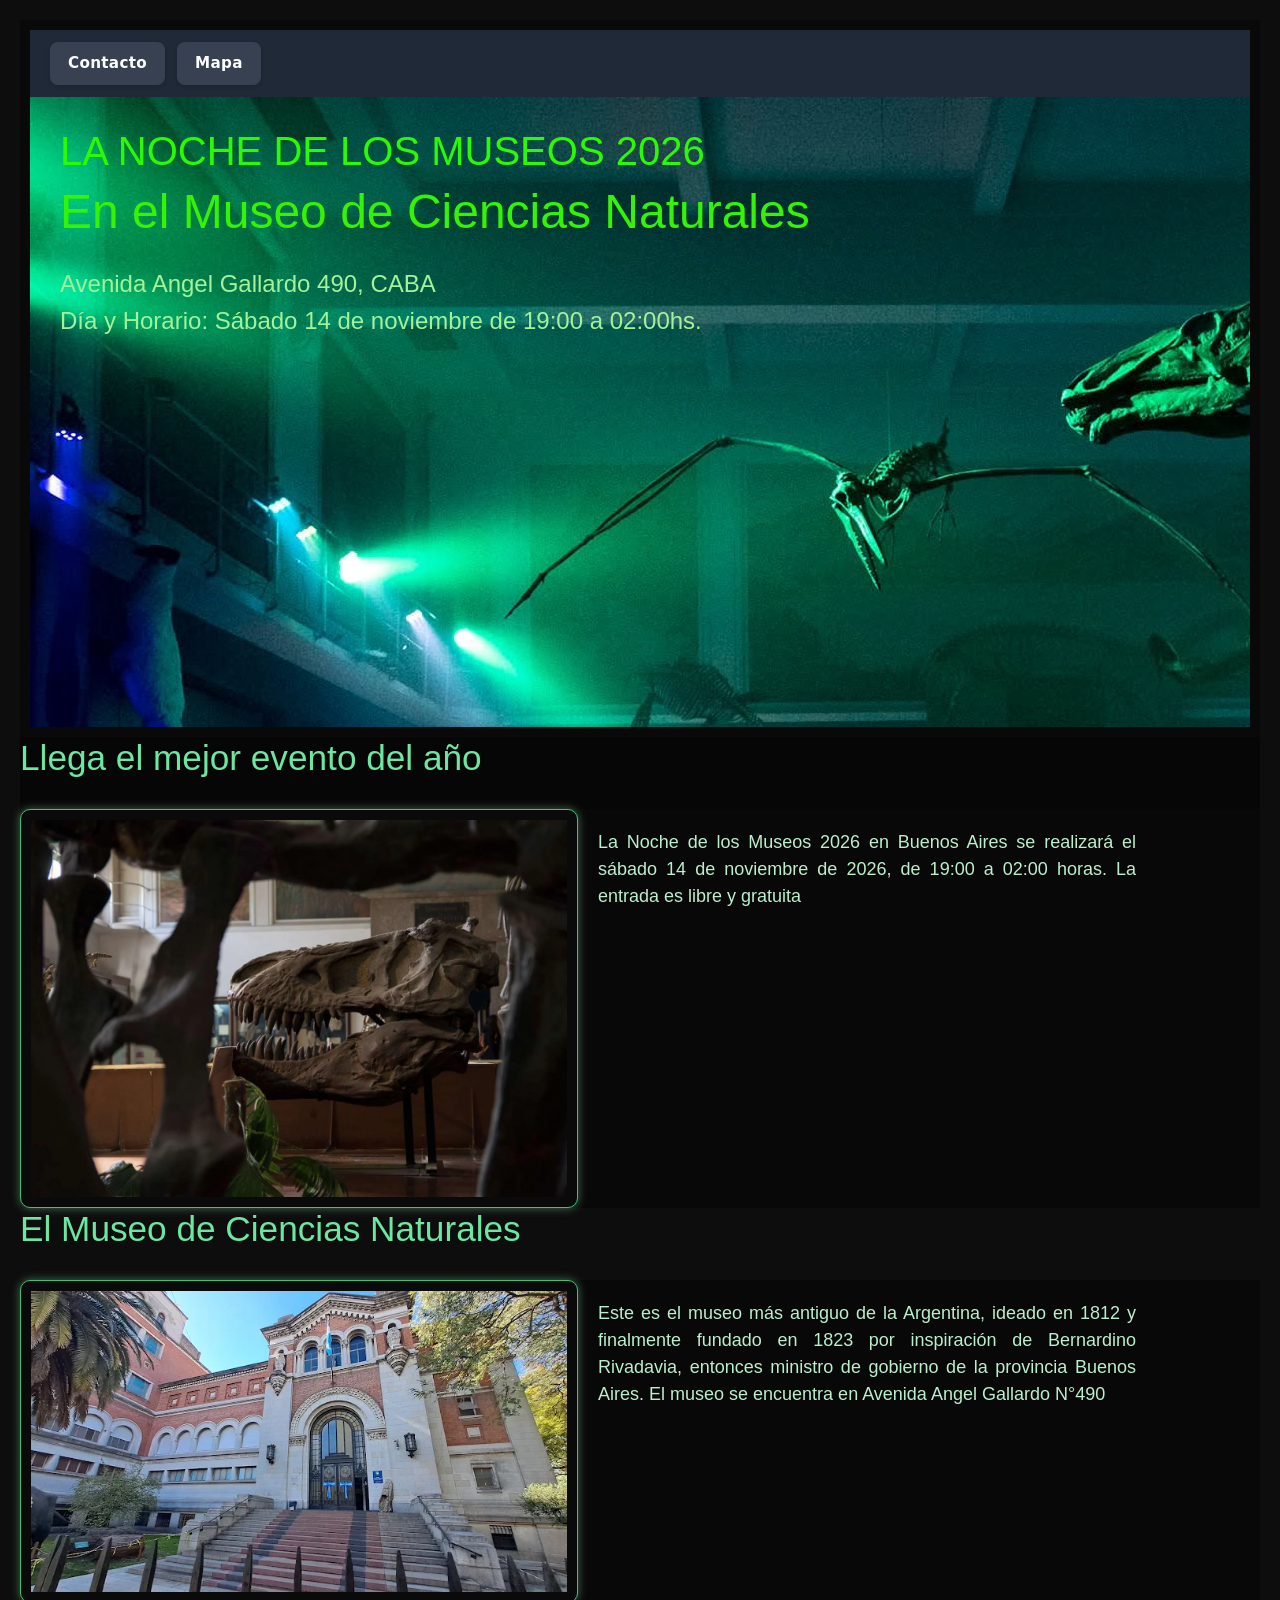
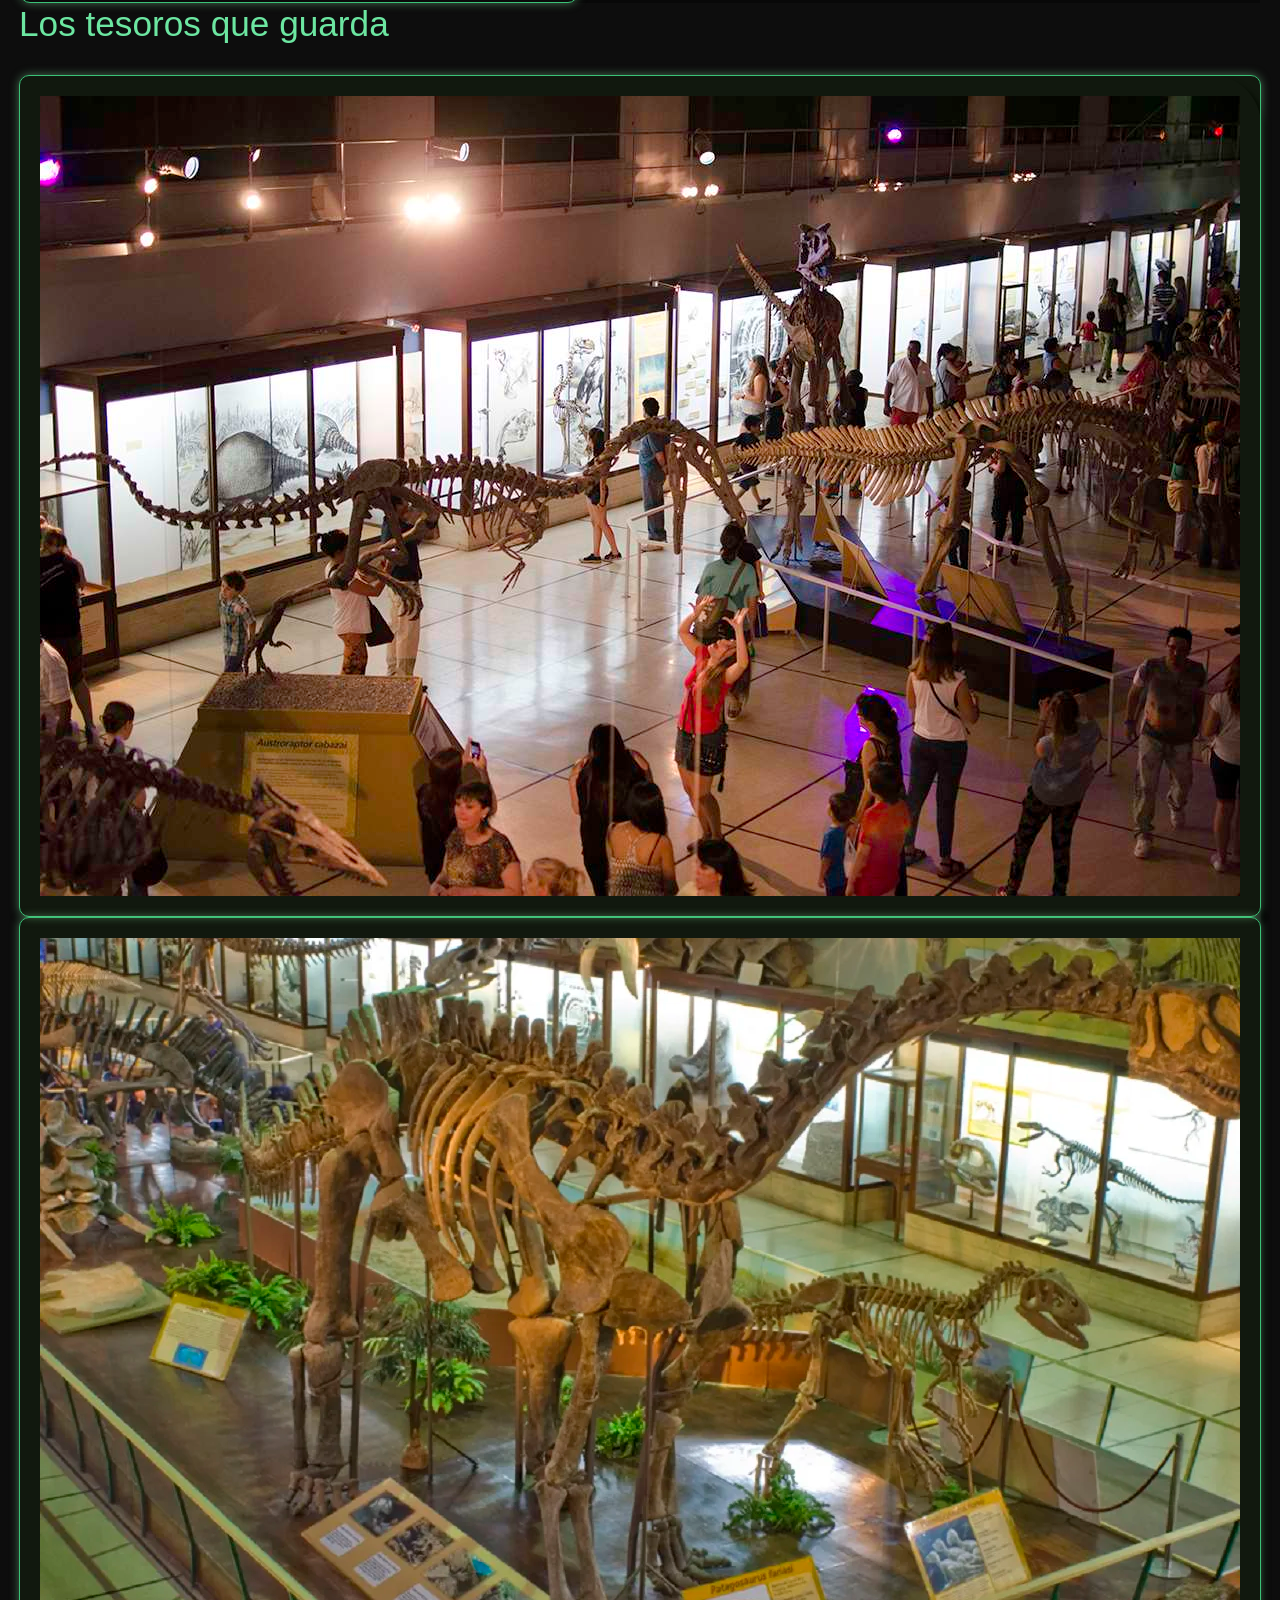
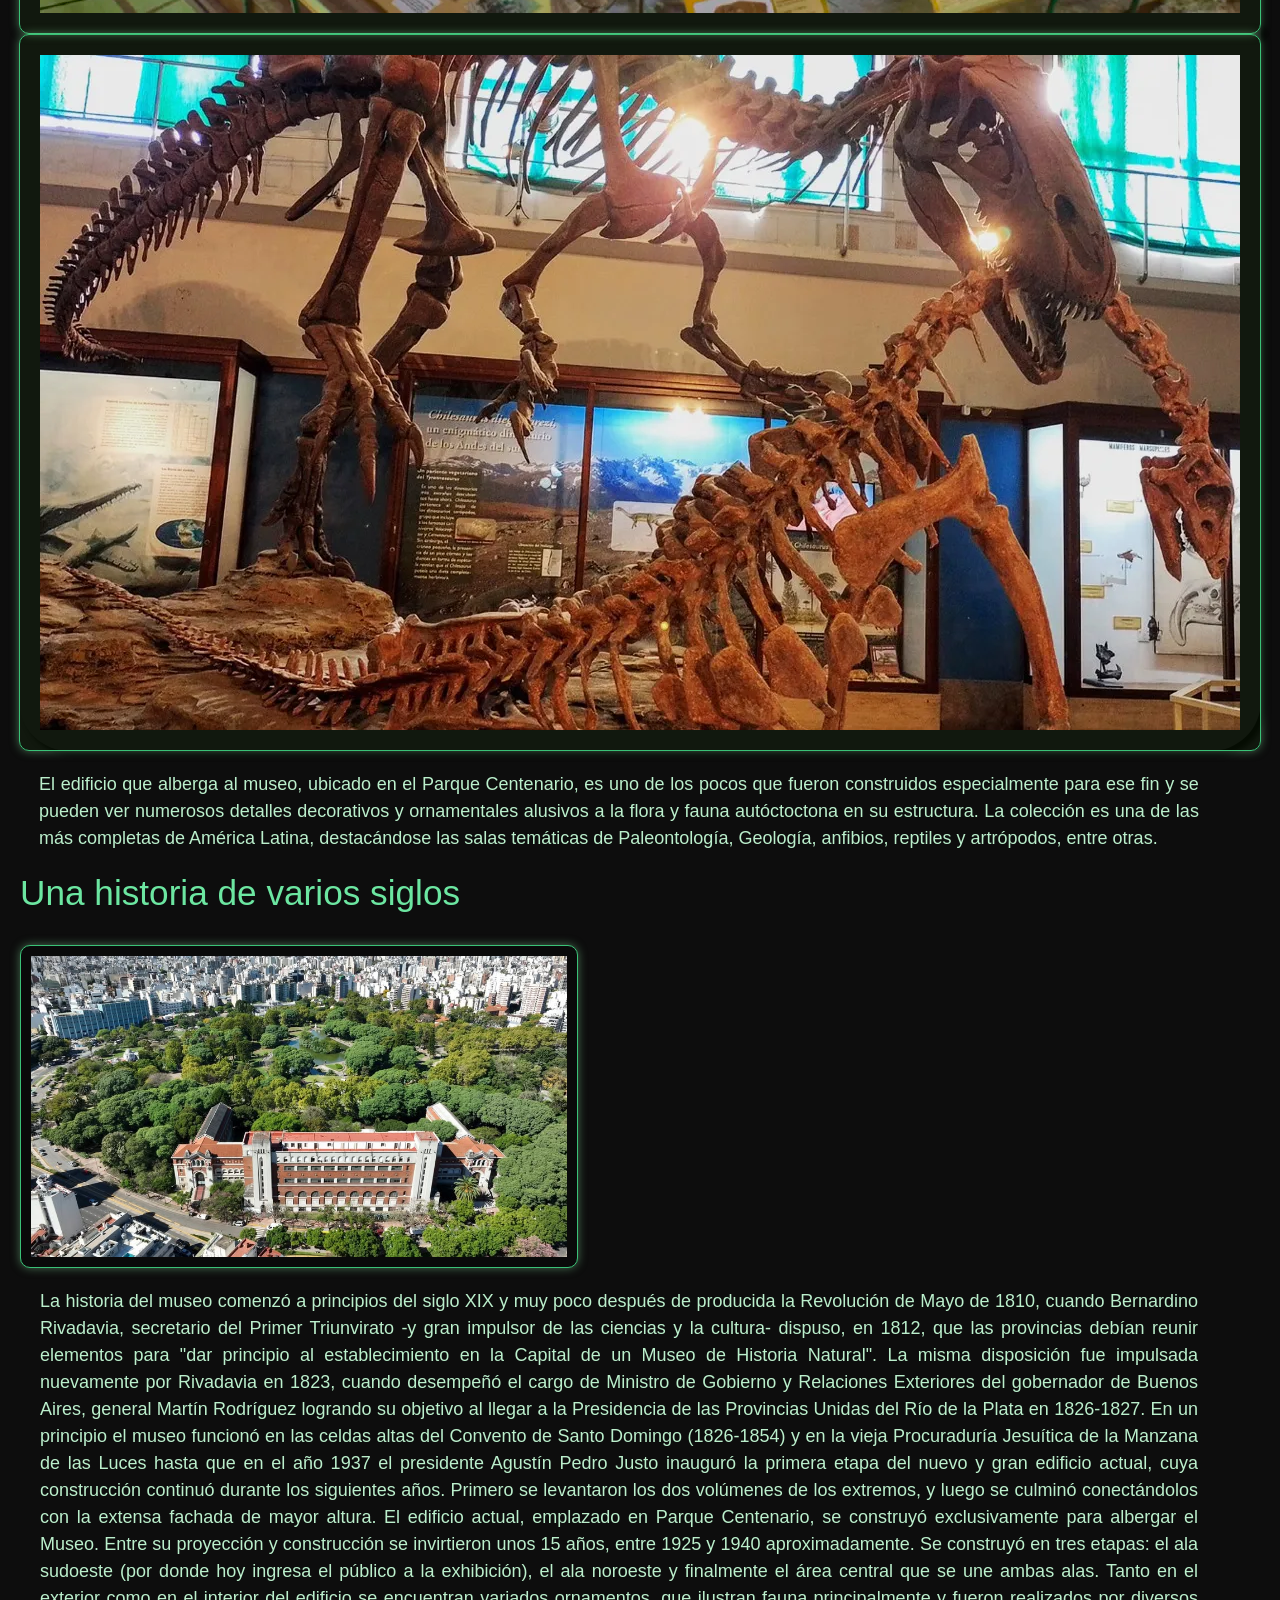
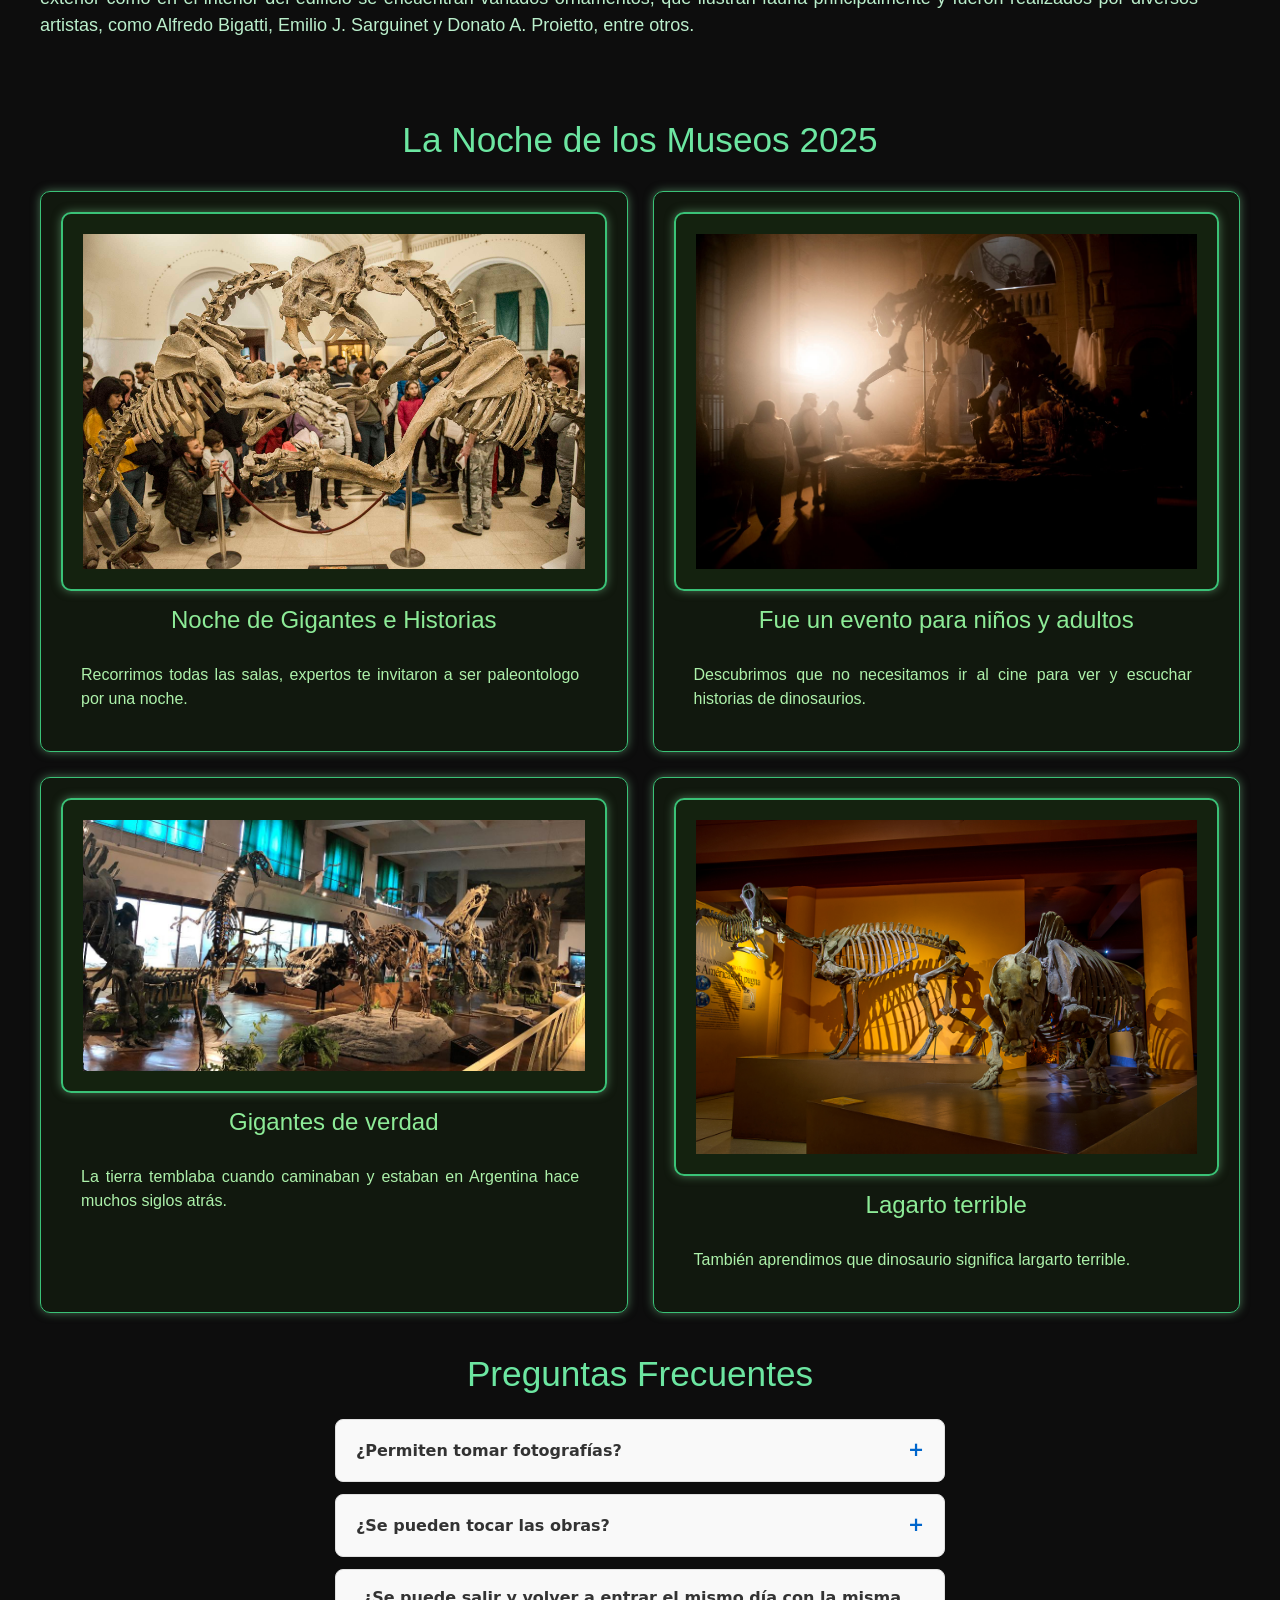
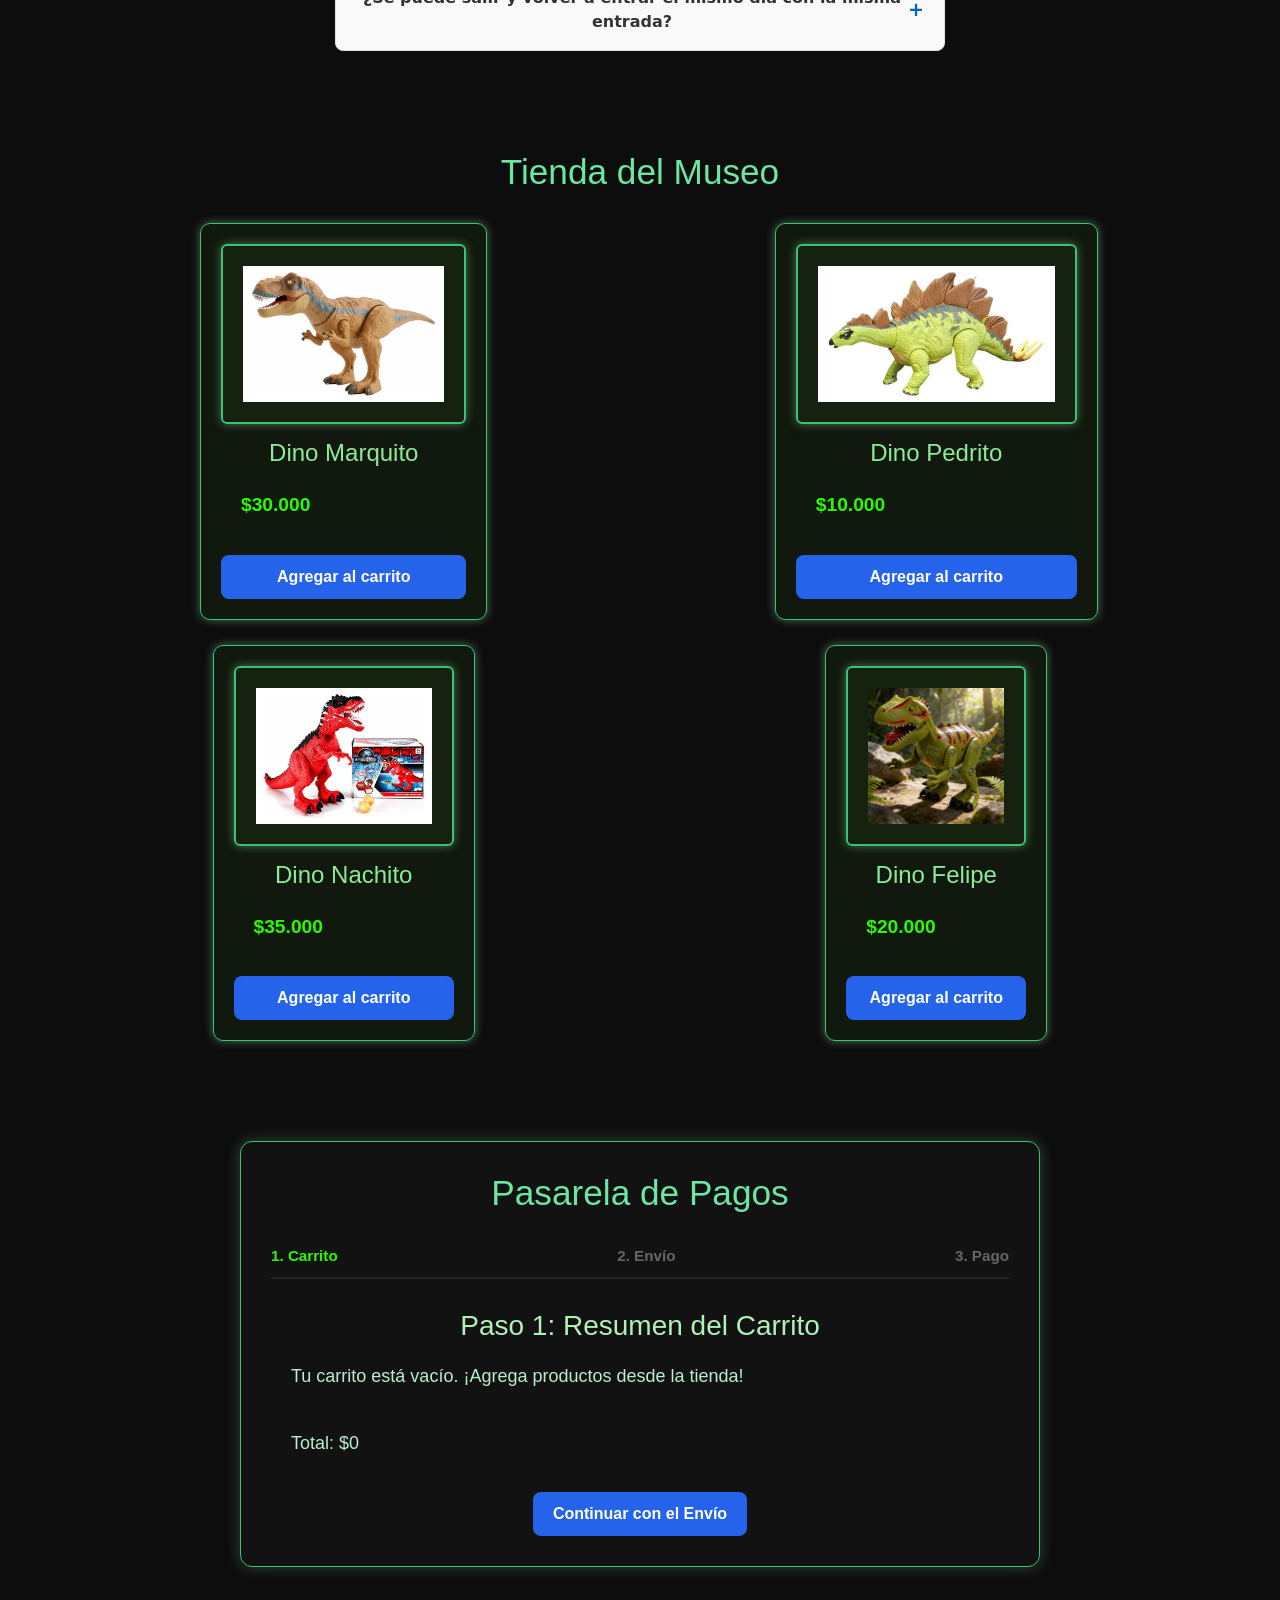
<file: index.html>
<!DOCTYPE html>
<html lang="en">
<head>
    <meta charset="UTF-8">
    <meta name="viewport" content="width=device-width, initial-scale=1.0">
    <title>La noche de los museos 2026 en el Museo de Ciencias Naturales</title>
    
    <link href="https://cdn.jsdelivr.net/npm/bootstrap@5.3.3/dist/css/bootstrap.min.css" rel="stylesheet">
    <link rel="stylesheet" href="style.css">
</head>


    <header>
                   
       <nav>
        <ul>
            <li>
                <a href="Contacto.html">Contacto</a>
                       </li>
                       <li><a href="Mapa.html">Mapa</a></li>
        </ul>
       </nav>
   


   
    <div class="banner">
       
        <H1 class="titulo-dinamico">
            LA NOCHE DE LOS MUSEOS 2026
        </H1>
        <H2>En el Museo de Ciencias Naturales</H2>
        <h4>Avenida Angel Gallardo 490, CABA</h4>
        <H4> Día y Horario: Sábado 14 de noviembre de 19:00 a 02:00hs.</H4>
       
       
    </div>
</header>
   
   
</body>
    <main>
        <h2>Llega el mejor evento del año</h2>
        <div class="Contenedor">
        <img class="imagen" src="Imagen/Cara dinosaurio.webp" alt="Noche de diversión">
        <p class="párrafo">La Noche de los Museos 2026 en Buenos Aires
            se realizará el sábado 14 de noviembre de 2026,
            de 19:00 a 02:00 horas. La entrada es libre y gratuita
        </p>  
               
        </div>
    </main>
    <section>
        <h2>
            El Museo de Ciencias Naturales
        </h2>
        <div class="Contenedor">
        <img class="imagen"src="Imagen/Frente.webp" alt="Entrada al Museo">
        <p class="párrafo">Este es el museo más antiguo de la Argentina,
            ideado en 1812 y finalmente fundado en 1823 por
            inspiración de Bernardino Rivadavia,
            entonces ministro de gobierno de la
            provincia Buenos Aires. El museo se
        encuentra en Avenida Angel Gallardo N°490</p></div>
    </section>
    <section>
        <h2>Los tesoros que guarda</h2>
        <div class="contenedorImg">


       
        <img src="Imagen/Dinosaurio 4.jpg" alt="1.Dinosaurio">
        <img src="Imagen/Dinosaurio 8.webp" alt="2.Dinosaurio">
        <img src="Imagen/Dinosaurio 7.webp" alt="3.Dinosaurio"></div>
        <p>
             El edificio que alberga al museo, ubicado
            en el Parque Centenario, es uno de los pocos
            que fueron construidos especialmente para ese
            fin y se pueden ver numerosos detalles
            decorativos y ornamentales alusivos a la flora
            y fauna autóctoctona en su estructura.
            La colección es una de las más completas de
            América Latina, destacándose las salas temáticas
            de Paleontología, Geología, anfibios, reptiles
            y artrópodos, entre otras.
        </p>
    </section>
    <section>
        <h2>Una historia de varios siglos</h2>
        <div class="Contenedor2">
        <img class="imagen"src="Imagen/Nuestra casa.jpg" alt="Entrada al Museo">
        <p>La historia del museo comenzó a principios del
        siglo XIX y muy poco después de producida la
        Revolución de Mayo de 1810, cuando Bernardino
        Rivadavia, secretario del Primer Triunvirato -y
        gran impulsor de las ciencias y la cultura- dispuso,
        en 1812, que las provincias debían reunir elementos
        para "dar principio al establecimiento en la Capital
        de un Museo de Historia Natural".
        La misma disposición fue impulsada nuevamente
        por Rivadavia en 1823, cuando desempeñó el
        cargo de Ministro de Gobierno y Relaciones
        Exteriores del gobernador de Buenos Aires, general
        Martín Rodríguez logrando su objetivo al llegar a la
        Presidencia de las Provincias Unidas del Río de la
        Plata en 1826-1827. En un principio el museo funcionó
        en las celdas altas del Convento de Santo
        Domingo (1826-1854) y en la vieja Procuraduría
        Jesuítica de la Manzana de las Luces hasta que en
        el año 1937 el presidente Agustín Pedro Justo
        inauguró la primera etapa del nuevo y gran edificio
        actual, cuya construcción continuó durante los
        siguientes años. Primero se levantaron los dos
        volúmenes de los extremos, y luego se culminó
        conectándolos con la extensa fachada de mayor altura.
        El edificio actual, emplazado en Parque Centenario,
        se construyó exclusivamente para albergar el Museo.
        Entre su proyección y construcción se invirtieron
        unos 15 años, entre 1925 y 1940 aproximadamente.
        Se construyó en tres etapas: el ala sudoeste
        (por donde hoy ingresa el público a la exhibición),
        el ala noroeste y finalmente el área central que se
        une ambas alas. Tanto en el exterior como en el
        interior del edificio se encuentran variados ornamentos,
        que ilustran fauna principalmente y fueron realizados
        por diversos artistas, como Alfredo Bigatti, Emilio J.
        Sarguinet y Donato A. Proietto, entre otros.


        </p>
    </section>
   


 <section id="LaNochedelosMuseos2025" class="performers">
    <h2>La Noche de los Museos 2025</h2>
    <div class="card-grid">
      <div class="card">
        <img src="Imagen/Año 2025.jpg" alt="Hace un año">
        <h3>Noche de Gigantes e Historias</h3>
        <p>Recorrimos todas las salas, expertos te invitaron a ser paleontologo por una noche.</p>
      </div>
      <div class="card">
        <img src="Imagen/Noche  imagen.jpg" alt="Recuerdos">
        <h3>Fue un evento para niños y adultos</h3>
        <p>Descubrimos que no necesitamos ir al cine para ver y escuchar historias de
            dinosaurios.</p>
      </div>
      <div class="card">
        <img src="Imagen/Dinosaurio6.jpg" alt="Gigantes">
        <h3>Gigantes de verdad</h3>
        <p>La tierra temblaba cuando caminaban y estaban en Argentina hace muchos siglos atrás.</p>
      </div>
      <div class="card">
        <img src="Imagen/Dinosaurio 5.jpg" alt="Dinosaurios">
        <h3>Lagarto terrible</h3>
        <p>También aprendimos que dinosaurio significa largarto terrible.</p>
      </div>
    </div>
    <section class="faq-container">
 <h2>Preguntas Frecuentes</h2>
 <details class="faq-item"> <summary class="faq-question">¿Permiten tomar fotografías?</summary> 
<div class="faq-answer">
 <p>Casi siempre está permitido fotografiar sin flash, pero se prohíbe el uso de luces artificiales invasivas, palos de selfi o cámaras profesionales en las salas principales.</p>
 </div> </details> <details class="faq-item">
 <summary class="faq-question">¿Se pueden tocar las obras?</summary>
 <div class="faq-answer">
 <p>No está permitido tocar ninguna pieza u objeto expuesto para evitar el desgaste o daño por la grasa natural de las manos.</p>
 </div> </details> <details class="faq-item">
 <summary class="faq-question">¿Se puede salir y volver a entrar el mismo día con la misma entrada?</summary>
 <div class="faq-answer"> 
<p>La salida es definitiva.</p>
 </div> </details> </section> 



 
    <section id="tienda" class="performers">
        <h2>Tienda del Museo </h2>
        <div class="card-grid">
          <div class="card">
            
            <img src="Imagen/Dino 1.webp" alt="Dino 1" class="img-fluid rounded mx-auto d-block" style="height: 180px; object-fit: cover;">
            <h3>Dino Marquito</h3>
            <p class="precio">$30.000</p>
            <button class="btn-comprar" onclick="agregarAlCarrito('Dino Marquito', 30000)">Agregar al carrito</button>
          </div>
          <div class="card">
            <img src="Imagen/Dino 2.webp" alt="Dino 2" class="img-fluid rounded mx-auto d-block" style="height: 180px; object-fit: cover;">
            <h3>Dino Pedrito</h3>
            <p class="precio">$10.000</p>
            <button class="btn-comprar" onclick="agregarAlCarrito('Dino Pedrito', 10000)">Agregar al carrito</button>
          </div>
          <div class="card">
            <img src="Imagen/Dino 3.webp" alt="Dino 3" class="img-fluid rounded mx-auto d-block" style="height: 180px; object-fit: cover;">
            <h3>Dino Nachito</h3>
            <p class="precio">$35.000</p>
            <button class="btn-comprar" onclick="agregarAlCarrito('Dino Nachito', 35000)">Agregar al carrito</button>
          </div>
          <div class="card">
            <img src="Imagen/Dino 4.webp" alt="Dino 4" class="img-fluid rounded mx-auto d-block" style="height: 180px; object-fit: cover;">
            <h3>Dino Felipe</h3>
            <p class="precio">$20.000</p>
            <button class="btn-comprar" onclick="agregarAlCarrito('Dino Felipe', 20000)">Agregar al carrito</button>
          </div>
        </div>
    </section>

    
    <section id="checkout" class="checkout-section">
        <h2>Pasarela de Pagos</h2>
        <div class="checkout-container">
            <!-- Indicadores de pasos -->
            <div class="step-indicators">
                <div class="step-indicator active" id="ind-step-1">1. Carrito</div>
                <div class="step-indicator" id="ind-step-2">2. Envío</div>
                <div class="step-indicator" id="ind-step-3">3. Pago</div>
            </div>

            
            <div class="checkout-step active" id="step-1">
                <h3>Paso 1: Resumen del Carrito</h3>
                <div id="cart-items" style="margin-bottom: 20px; color: #bff1bc;">
                    <p>Tu carrito está vacío. ¡Agrega productos desde la tienda!</p>
                </div>
                <p><strong>Total: $<span id="cart-total">0</span></strong></p>
                <button class="btn-comprar" onclick="irPaso(2)">Continuar con el Envío</button>
            </div>
            
            <div class="checkout-step" id="step-2">
                <h3>Paso 2: Datos de Envío</h3>
                <form onsubmit="event.preventDefault(); irPaso(3);">
                    <label>Nombre completo:</label>
                    <input type="text" required placeholder="Ej. Juan Pérez" style="width: 100%; padding: 8px; background: #1f2937; border: 1px solid #3ac277; color: #fff; border-radius: 4px;">
                    
                    <label>Dirección:</label>
                    <input type="text" required placeholder="Ej. Av. Corrientes 1234" style="width: 100%; padding: 8px; background: #1f2937; border: 1px solid #3ac277; color: #fff; border-radius: 4px;">
                    
                    <label>Ciudad:</label>
                    <input type="text" required placeholder="Ej. CABA" style="width: 100%; padding: 8px; background: #1f2937; border: 1px solid #3ac277; color: #fff; border-radius: 4px;">
                    
                    <div style="margin-top: 20px; display: flex; gap: 10px;">
                        <button type="button" class="btn-comprar" style="background: #374151;" onclick="irPaso(1)">Volver</button>
                        <button type="submit" class="btn-comprar">Continuar al Pago</button>
                    </div>
                </form>
            </div>
            
            <div class="checkout-step" id="step-3">
                <h3>Paso 3: Método de Pago y Confirmación</h3>
                <form onsubmit="event.preventDefault(); finalizarCompra();">
                    <label>Número de Tarjeta:</label>
                    <input type="text" required placeholder="1234 5678 9012 3456" style="width: 100%; padding: 8px; background: #1f2937; border: 1px solid #3ac277; color: #fff; border-radius: 4px;">
                    
                    <div style="display: flex; gap: 10px;">
                        <div style="flex: 1;">
                            <label>Vencimiento:</label>
                            <input type="text" required placeholder="MM/AA" style="width: 100%; padding: 8px; background: #1f2937; border: 1px solid #3ac277; color: #fff; border-radius: 4px;">
                        </div>
                        <div style="flex: 1;">
                            <label>CVV:</label>
                            <input type="password" required placeholder="123" style="width: 100%; padding: 8px; background: #1f2937; border: 1px solid #3ac277; color: #fff; border-radius: 4px;">
                        </div>
                    </div>

                    <div style="margin-top: 20px; display: flex; gap: 10px;">
                        <button type="button" class="btn-comprar" style="background: #374151;" onclick="irPaso(2)">Volver</button>
                        <button type="submit" class="btn-comprar">Confirmar Compra</button>
                    </div>
                </form>
            </div>
            
            <div class="checkout-step" id="step-success" style="text-align: center;">
                <h3 style="color: #2cfa02;">¡Compra realizada con éxito!</h3>
                <p>Gracias por tu adquisición. Podes pasar  a retirar tu compra con tu DNI por Avenida Angel Gallardo 490, CABA, de lunes a viernes en el horario de 10.00 a 14.00 hs. .</p>
                <button class="btn-comprar" onclick="reiniciarCheckout()" style="margin-top: 20px;">Volver a la tienda</button>
            </div>
        </div>
    </section>

    
    
    <script>
        let carrito = [];

        function agregarAlCarrito(nombre, precio) {
            carrito.push({ nombre, precio });
            actualizarCarritoUI();
            alert(`¡${nombre} agregado al carrito!`);
            window.location.hash = '#checkout';
        }

        function actualizarCarritoUI() {
            const container = document.getElementById('cart-items');
            const totalSpan = document.getElementById('cart-total');
            if (carrito.length === 0) {
                container.innerHTML = '<p>Tu carrito está vacío. ¡Agrega productos desde la tienda!</p>';
                totalSpan.innerText = '0';
                return;
            }
            let html = '<ul style="list-style: none; padding: 0;">';
            let total = 0;
            carrito.forEach((item, index) => {
                html += `<li style="display: flex; justify-content: space-between; padding: 5px 0; border-bottom: 1px solid #222;">
                    <span>${item.nombre}</span>
                    <span>$${item.precio.toLocaleString()}</span>
                </li>`;
                total += item.precio;
            });
            html += '</ul>';
            container.innerHTML = html;
            totalSpan.innerText = total.toLocaleString();
        }
        function irPaso(paso) {
            if (paso === 2 && carrito.length === 0) {
                alert('Tu carrito está vacío. Agrega al menos un producto para continuar.');
                return;
            }
            document.querySelectorAll('.checkout-step').forEach(el => el.classList.remove('active'));
            document.querySelectorAll('.step-indicator').forEach(el => el.classList.remove('active'));
            
            document.getElementById('step-' + paso).classList.add('active');
            if(document.getElementById('ind-step-' + paso)) {
                document.getElementById('ind-step-' + paso).classList.add('active');
            }
        }

        function finalizarCompra() {
            document.querySelectorAll('.checkout-step').forEach(el => el.classList.remove('active'));
            document.getElementById('step-success').classList.add('active');
            carrito = [];
            actualizarCarritoUI();
        }

        function reiniciarCheckout() {
            irPaso(1);
            window.location.hash = '#tienda';
        }
    </script>
    </body>
</html>
</file>
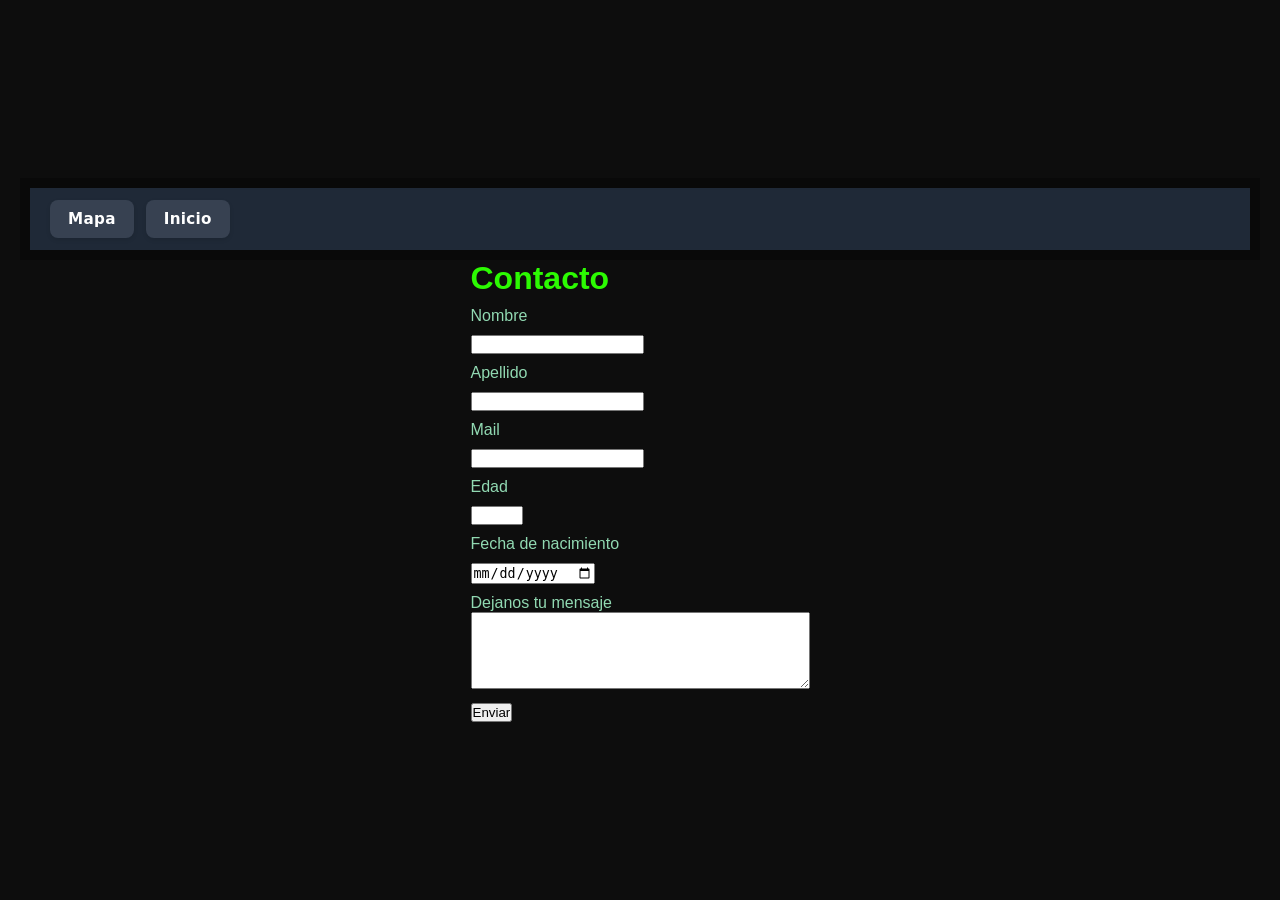
<file: Contacto.html>
<!DOCTYPE html>
<html lang="en">
<head>
    <meta charset="UTF-8">
    <meta name="viewport" content="width=device-width, initial-scale=1.0">
    <link rel="stylesheet" href="style.css">
    <title>Contacto</title>
</head>
<body>
    
    <header>
        <nav>
            <ul>
                <li><a href="Mapa.html"> Mapa</a></li>
                <li><a href="index.html">Inicio</a></li>
            </ul>
        </nav>
    </header>
    <div class="Contacto">
    <h1>Contacto</h1>
    
    
    <form action="index.html">
        <label for="">Nombre</label>
        <input type="text">
        <label for="">Apellido</label>
        <input type="text">
        <label for="">Mail</label>
        <input type="email" required>
        <label for="">Edad</label>
        <input type="number" required min = "1" max="120">
        <label for="">Fecha de nacimiento</label>
        <input type="date">
        <label for="">Dejanos tu mensaje</label>
        <textarea name="" id="" rows="5" cols="40"></textarea>

        <input type="submit" value="Enviar">
    </form>
</div>

</body>
</html>
</file>
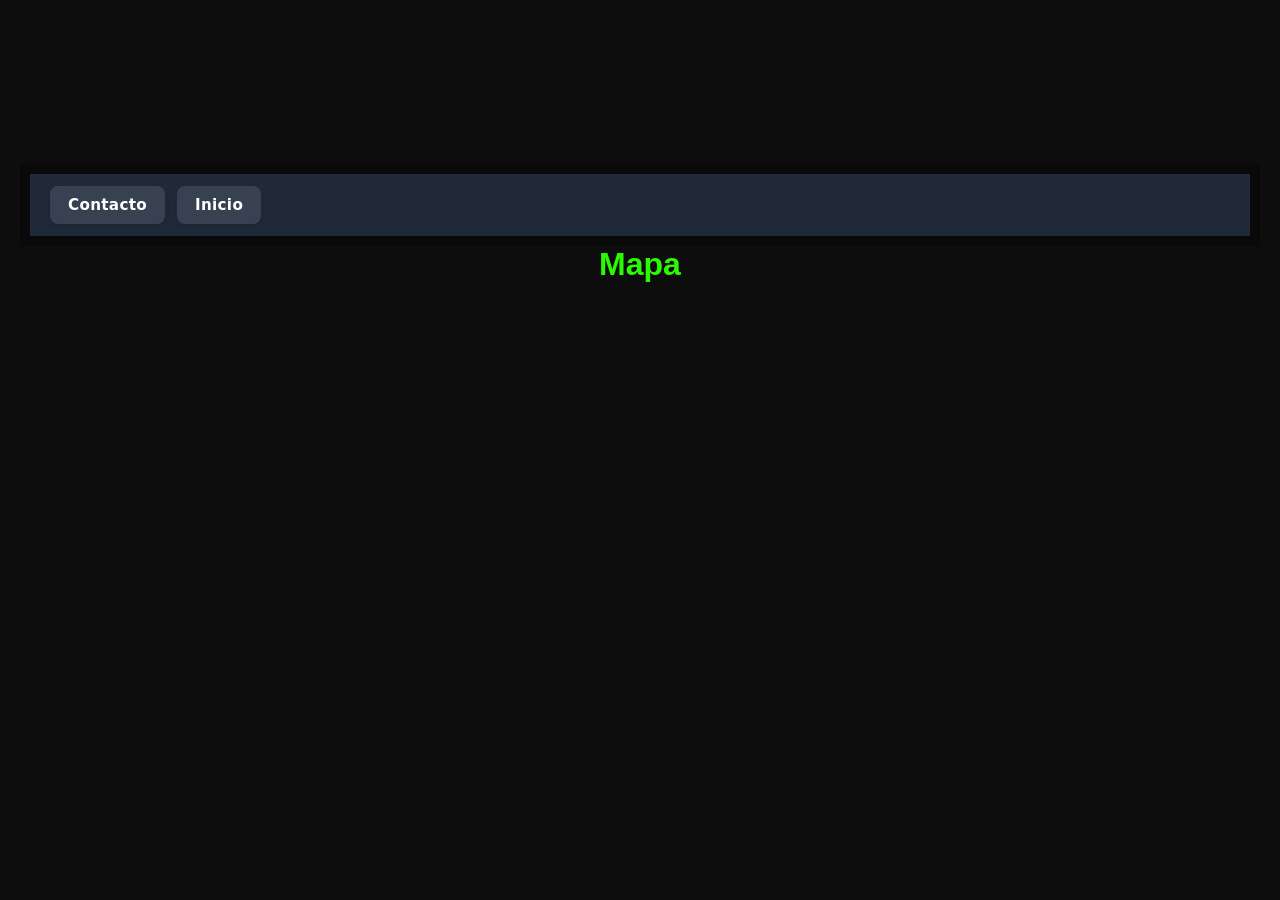
<file: Mapa.html>
<!DOCTYPE html>
<html lang="en">
<head>
    <meta charset="UTF-8">
    <meta name="viewport" content="width=device-width, initial-scale=1.0">
    <link rel="stylesheet" href="style.css">
    <title>Mapa</title>
</head>
<body>
    <header>
        <nav>
            <ul>
                <li><a href="Contacto.html">Contacto</a></li>
                <li><a href="index.html" target="_blank">Inicio</a></li>
            </ul>
        </nav>
    </header>
    <h1>Mapa</h1>
    <div class="Mapa">
 <iframe src="https://www.google.com/maps/embed?pb=!1m18!1m12!1m3!1d3283.9495899695194!2d-58.437757399999995!3d-34.6054362!2m3!1f0!2f0!3f0!3m2!1i1024!2i768!4f13.1!3m3!1m2!1s0x95bcca6d73459b81%3A0x8a7e8de50dd0046e!2sMuseo%20Argentino%20de%20Ciencias%20Naturales%20Bernardino%20Rivadavia!5e0!3m2!1ses!2sar!4v1790178509673!5m2!1ses!2sar" width="600" height="450" style="border:0;" allowfullscreen="" loading="lazy" referrerpolicy="strict-origin-when-cross-origin"></iframe>

    </div>

   

</body>
</file>
<file: style.css>
* {
    margin: 0;
    padding: 0;
    box-sizing: border-box;
}


body {
    background-color: #0d0d0d;
    color: #b0f1b6;
    font-family: 'Roboto', sans-serif;
    display: flex;
    flex-direction: column;
    align-items: center;
    justify-content: center;
    min-height: 100vh;
    padding: 20px;
    text-align: justify;
}


.banner {
    background-image: url("Imagen/Noche imagen 2.jpg");
    width: 100%;
    height: 70vh;
    display: flex;
    flex-direction: column;
    align-items: start;
    justify-content: left;
    padding: 30px;
}


.banner h2 {
    font-size: 3em;
    color: rgb(52, 243, 4);
}


header {
    background-color: #090909;
    width: 100%;
    padding: 10px;
    top: 0;
}


nav {
  width: 100%;
  padding: 12px 20px;
  background-color: #1f2937;
}

nav ul {
  display: flex;                
  justify-content: flex-start;  
  align-items: center;
  gap: 12px;                   
  list-style: none;            
  margin: 0;
  padding: 0;
}

nav ul li a {
  display: inline-flex;
  align-items: center;
  gap: 6px;
  text-decoration: none;       
  color: #ffffff;               
  background-color: #374151;  
  padding: 10px 18px;           
  border-radius: 8px;         
  font-family: system-ui, -apple-system, sans-serif;
  font-weight: 600;
  font-size: 0.95rem;
  letter-spacing: 0.3px;
  box-shadow: 0 2px 4px rgba(0, 0, 0, 0.1); 
  transition: all 0.25s ease;  
}


nav ul li a:hover {
  background-color: #2563eb;   
  color: #ffffff;
  transform: translateY(-2px);  
  box-shadow: 0 4px 10px rgba(37, 99, 235, 0.3); 
}

nav ul li a:active {
  transform: translateY(0);
  box-shadow: 0 1px 3px rgba(0, 0, 0, 0.2);
}




label, input {
    display: block;
    margin-top: 10px;
}


form {
    color: #91d9b2;
    font-weight: lighter;
}


h1 {
    color: #2cfa02;
}


h2, .performers h2 {
    font-family: 'Trebuchet MS', 'Lucida Sans Unicode', 'Lucida Grande', 'Lucida Sans', Arial, sans-serif;
    color: #6ce6a1;
    margin-bottom: 30px;
    font-size: 2.2em;
}


h4 {
    color: #a3f29b;
}


p {
    text-align: justify;
    padding: 10px;
    width: 95%;
    margin: 10px;
    font-family: Arial, Helvetica, sans-serif;
    font-weight: lighter;
    font-size: large;
    color: #bbefcc;
}


main {
    background-color: rgb(6, 6, 6);
}


.Contenedor {
    background-color: rgb(8, 8, 8);
    display: flex;
    flex-wrap: wrap;
}


.imagen {
    background-color: rgb(10, 10, 10);
    padding: 10px;
    width: 45%;
   border-radius: 10px;
    box-shadow: 0 0 10px rgba(129, 209, 150, 0.5);
}
.imagen:hover {
    transform: translateY(-5px);
    box-shadow: 0 0 20px rgba(145, 232, 180, 0.8);
}


.párrafo {
    padding: 10px;
    width: 45%;
    font-family: Arial, Helvetica, sans-serif;
    font-weight: lighter;
    font-size: large;  
}


img {
    background-color: rgba(51, 122, 23, 0.1);
    border: 1px solid #3ac277;
    padding: 20px;
    border-radius: 10px;
    box-shadow: 0 0 10px rgba(129, 209, 150, 0.5);
    transition: transform 0.3s ease, box-shadow 0.3s ease;
}


img:hover {
    transform: translateY(-5px);
    box-shadow: 0 0 20px rgba(145, 232, 180, 0.8);
}


.contenedorImg {
    display: flex;
    flex-wrap: wrap;
    align-items: center;
    justify-content: center;
    border-radius: 50px;
    box-shadow: 5px 5px 5px #000000;
}


.grid {
    display: grid;
    grid-template-columns: repeat(3, 1fr);
    grid-template-rows: repeat(3, 1fr);
    gap: 8px;
    padding: 20px;
}


.performers {
    text-align: center;
    padding: 60px 20px;
}


.card-grid {
    display: grid;
    grid-template-columns: repeat(auto-fill, minmax(40%, 1fr));
    gap: 25px;
    justify-items: center;
}


.card {
    background-color: rgba(51, 122, 23, 0.1);
    border: 1px solid #3ac277;
    padding: 20px;
    border-radius: 10px;
    box-shadow: 0 0 10px rgba(129, 209, 150, 0.5);
    transition: transform 0.3s ease, box-shadow 0.3s ease;
}


.card:hover {
    transform: translateY(-5px);
    box-shadow: 0 0 20px rgba(145, 232, 180, 0.8);
}


.card img {
    width: 100%;
    border-radius: 10px;
    border: 2px solid #3ac277;
}


.card h3 {
    margin-top: 15px;
    font-size: 1.5em;
    color: #8deb97;
}


.card p {
    margin-top: 10px;
    font-size: 1em;
    color: #bff1bc;
}
.faq-container { max-width: 650px;
    margin: 40px auto;
     padding: 0 20px; font-family: system-ui, -apple-system, sans-serif; color: #333;
     } 
.faq-container h2 { text-align: center;
    margin-bottom: 24px; } 

.faq-item { 
    background-color: #f9f9f9;
     border: 1px solid #e0e0e0;
      border-radius: 8px; 
      margin-bottom: 12px;
      overflow: hidden; transition:
       border-color 0.2s ease; } 
.faq-item[open] { border-color: #0066cc; }

 .faq-question { padding: 16px 20px;
     font-weight: 600; 
     cursor: pointer; 
     list-style: none; 
     display: flex; 
     justify-content: space-between; 
     align-items: center; } 
.faq-question::-webkit-details-marker { 
        display: none; } 
.faq-question::after { 
    content: "+"; 
    font-size: 1.2rem; 
    color: #0066cc; 
    transition: transform 0.2s ease; } 

 .faq-item[open] .faq-question::after { 
    content: "−"; } 
.faq-answer { padding: 0 20px 16px 20px; 
    color: #0d0d0d; 
    line-height: 1.5;  } 
    .faq p{
        color: #100b04;
    }
 .faq-answer p{
        color: #090909;
    }


@media screen and (max-width: 900px) {
    .Contenedor {
        background-color: rgb(8, 8, 8);
    }
    .imagen {
        width: 100%;
    }
    img {
        width: 40%;
    }
    .párrafo {
        width: 100%;
    }
    h2, .performers h2 {
        color: #5caa88;
    }
}


@media (min-width: 768px) {
    .grid {
        grid-template-columns: repeat(4, 1fr);
        grid-template-rows: repeat(3, 1fr);
        gap: 8px;
    }
}

.card h3 {
    margin-top: 15px;
    font-size: 1.5em;
    color: #8deb97;
}

.card p {
    margin-top: 10px;
    font-size: 1em;
    color: #adf1aa;
}


@media screen and (max-width: 900px) {
    .Contenedor {
        background-color: rgb(8, 8, 8);
    }
    .imagen {
        width: 100%;
    }
    img {
        width: 40%;
    }
    .párrafo {
        width: 100%;
    }
    h2, .performers h2 {
        color: #5caa88;
    }
}

.btn-comprar {
    display: inline-block;
    margin-top: 15px;
    background-color: #2563eb;
    color: #ffffff;
    padding: 10px 20px;
    border: none;
    border-radius: 8px;
    font-weight: 600;
    cursor: pointer;
    transition: all 0.25s ease;
}

.btn-comprar:hover {
    background-color: #1d4ed8;
    transform: translateY(-2px);
    box-shadow: 0 4px 10px rgba(37, 99, 235, 0.3);
}

.card .precio {
    color: #2cfa02;
    font-weight: bold;
    font-size: 1.2rem;
    margin-top: 5px;
}

.checkout-section {
    width: 100%;
    max-width: 800px;
    margin: 40px auto;
    padding: 30px;
    background-color: rgba(18, 18, 18, 0.95);
    border: 1px solid #3ac277;
    border-radius: 12px;
    box-shadow: 0 0 15px rgba(129, 209, 150, 0.3);
}

.checkout-container {
    margin-top: 20px;
}

.step-indicators {
    display: flex;
    justify-content: space-between;
    margin-bottom: 30px;
    border-bottom: 2px solid #222;
    padding-bottom: 10px;
}

.step-indicator {
    font-size: 0.95rem;
    color: #666;
    font-weight: bold;
}

.step-indicator.active {
    color: #2cfa02;
}

.checkout-step {
    display: none;
}

.checkout-step.active {
    display: block;
}

.checkout-step label {
    margin-top: 15px;
    font-size: 0.95rem;
}


@keyframes flotarFuerte {
    0%, 100% {
        transform: translateY(0px);
    }
    50% {
        transform: translateY(-12px);
    }
}

h1.titulo-dinamico, .banner h1 {
    animation: flotarFuerte 1.5s ease-in-out infinite !important;
}
</file>
